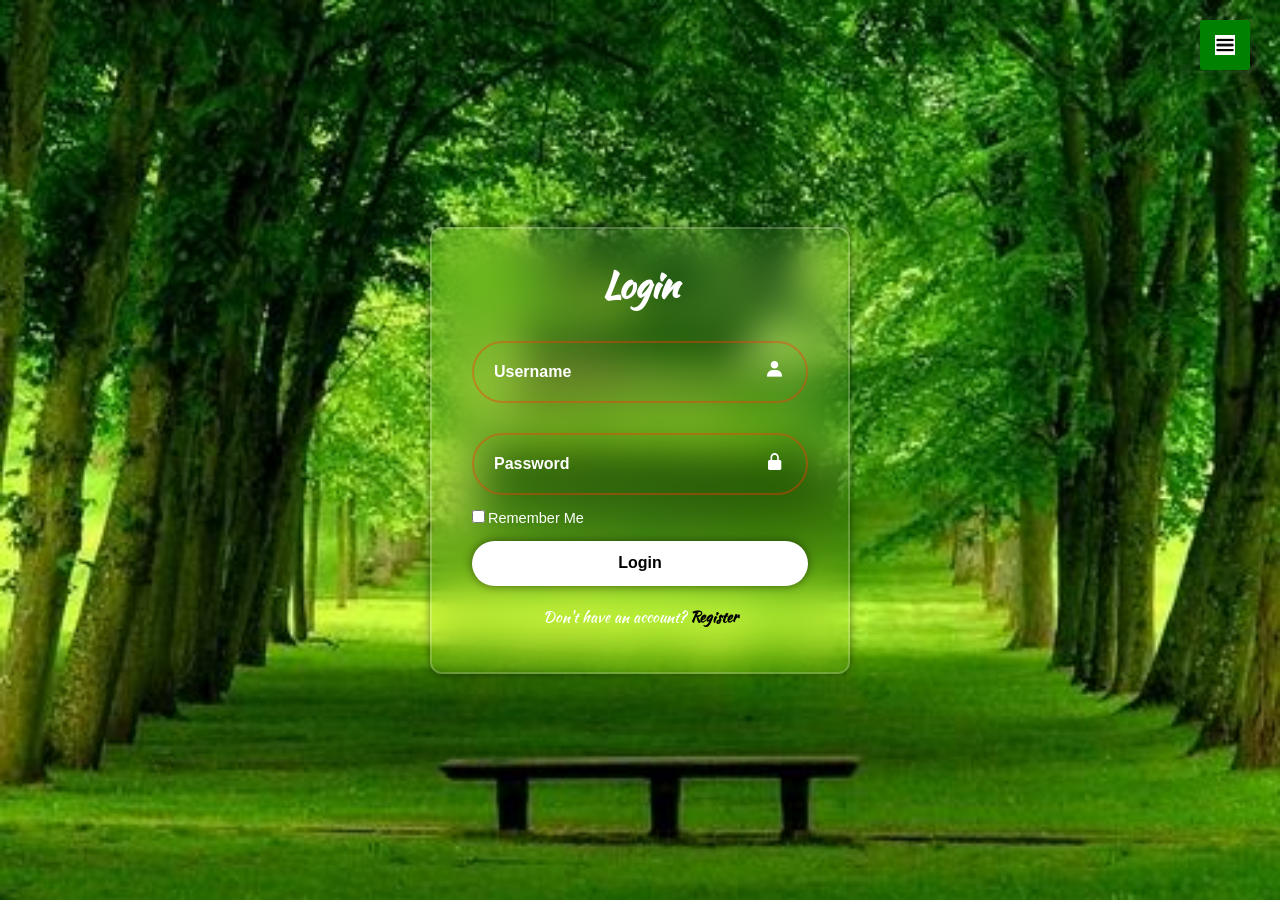
<file: index.html>
<!DOCTYPE html>
<html> 
  <head>   
  <title>Beautiful Landscapes</title>
  <link rel="stylesheet" href="style2.css">
  <link rel="stylesheet" href="style.css">
  <link href="https://unpkg.com/boxicons@2.1.4/css/boxicons.min.css" rel="stylesheet">
  <link href="https://fonts.googleapis.com/css2?family=Kaushan+Script&amp;display=swap" rel="stylesheet">
</head> 
<body>
<div class="wrapper">
  <form class="RMM">
      <h1>Login</h1>
      <div class="input-box">
        <input type="text" placeholder="Username" required="">  
        <i class="bx bxs-user"></i>
      </div>
      <div class="input-box">
          <input type="password" placeholder="Password" required="">
          <i class="bx bxs-lock-alt"></i>  
        </div>
        <div class="remember-forgot">
          <label><input type="checkbox">Remember Me</label>
          </div>
          <button type="submit" class="btn"><a href="home.html">Login</a></button>
        <div class="register-link">
          <p>Don't have an account? <a href="register.html">Register</a></p> 
        </div>
      </form> 
 
</div>
<div id="sideNav">
  <nav>
      <ul>
        <li><a href="home.html">Home</a></li>
         <li><a href="about.html">About</a></li>
          <li><a href="what.html">What People Says</a></li>
          <li><a href="contac.html">Contact Us</a></li> 
          
      </ul>
  </nav>
</div>
<div id="menuBtn">
  <img src="menu.jpg" id="menu"> 
    </div>
       <script>
          sideNav.style.right = "-250px";
        menuBtn.onclick = function(){ 
            if(sideNav.style.right == "-250px"){
                    sideNav.style.right = "0";
                    menu.src = "close.png"
                }
                
             else{
             sideNav.style.right = "0px";
             menu.src = "menu.jpg";
             }
         }
       </script>  
</body>
</html>
</file>
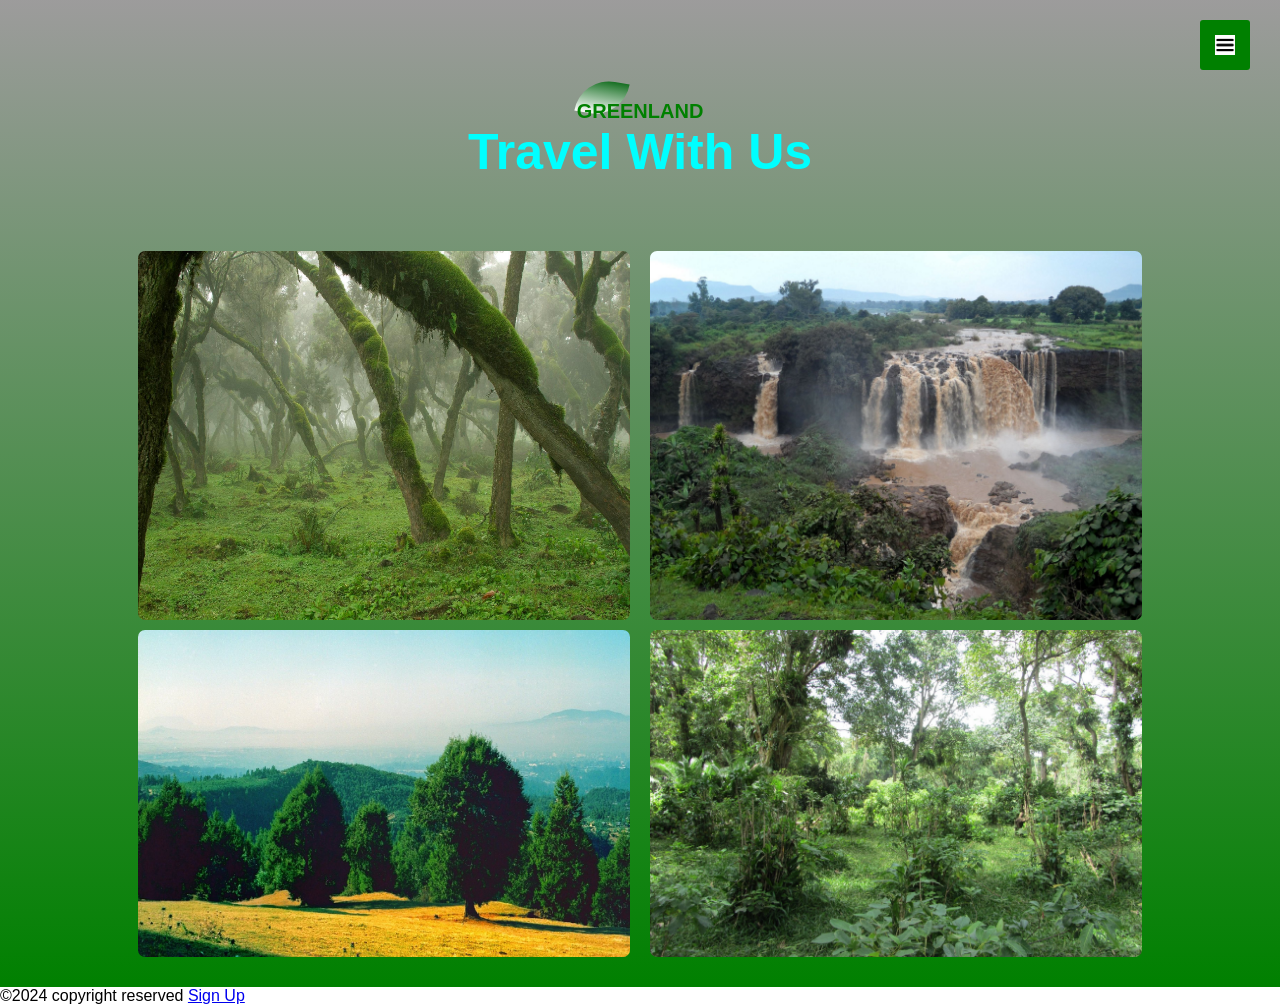
<file: about.html>
<html>
    <head>
        <title>Beautiful  Places</title>
         <link rel="stylesheet" href="style.css">
        <link href='https://unpkg.com/boxicons@2.1.4/css/boxicons.min.css' rel='stylesheet'>
        <link href="https://fonts.googleapis.com/css2?family=Kaushan+Script&display=swap" rel="stylesheet">
        </head>
    <body>
        <div id="sideNav">
            <nav>
                <ul>
                  <li><a href="home.html">Home</a></li>
                  <li><a href="what.html">What People Says</a></li>
                   <li><a href="contac.html">Contact Us</a></li> 
                   <li><a href="index.html">Sign Up</a></li>
                </ul>
            </nav>
        </div>
        <div id="menuBtn">
            <img src="menu.jpg" id="menu">
        </div>
        <script>
          sideNav.style.right = "-250px";
        menuBtn.onclick = function(){ 
            if(sideNav.style.right == "-250px"){
                    sideNav.style.right = "0";
                    menu.src = "close.png"
                }
                
             else{
             sideNav.style.right = "-250px";
             menu.src = "menu.jpg";
             }
         }
       </script>  
     
     <section id="about">
       <div class="title-text">
            <p>GREENLAND</p>
            <h1>Travel With Us</h1>
       </div>  
         <div class="about-box">
           <div class="Signle-about">
               <img src="bale mountains.jpg"> 
               <div class="overlay">
               <div class="about-desc">
                <h3>Bale Mountains</h3>
                 <hr>
                <p>The <b>Bale Mountains</b>(also known as the<b> Urgoma Mountains</b>) are mountain ranges in the Oromia Region of <b> southeast Ethiopia, south of the Awash River, part of the Ethiopian Highlands.</b> 
                     They include <b>Tullu<br><br>Demtu</b>, the second-highest mountain in Ethiopia <b>(4377 meters)</b>, and Mount Batu <b>(4307 meters)</b>.
                    The Bale Mountains National Park covers <br>  <b>2,200</b> square kilometers of these mountains. </p>
                    <br>  <b class="tave">YOU MUST TRAVEL </b>
               </div>
            </div>
           </div>
            <div class="Signle-about">
                <img src="blue nilles.jpg">
              <div class="overlay">
                <div class="about-desc">
                    <h3>Blue Nilles</h3>
                    <hr>
                    <p>The <b>Blue Nile Falls </b>is a waterfall on the Blue Nile river in West Gojjam, Amhara Region, Ethiopia. 
                        It is known as <b>Tis Abay</b> in Amharic, meaning 'great smoke'.
                        <br> It is situated on the upper course of the river, about 30 kilometres (19 mi) downstream from the town of Bahir Dar and Lake Tana. 
                        The falls are one of Ethiopia's best-known tourist attractions. </p>
                        <br>  <b class="tave">YOU MUST TRAVEL </b>
                </div>
              </div>
             </div>
            <div class="Signle-about">
                <img src="Entoto.jpg">
                <div class="overlay">
                <div class="about-desc">
                    <h3>Entoto Natural Park</h3>
                    <hr>
                    <p><b>Entoto Natural Park</b> (Amharic: <b>እንጦጦ ፓርክ</b>) is an natural park located northeast of Addis Ababa, Ethiopia on the southeastern slopes of Mount <br> <br> Entoto, 
                        covering an area of 1,300 hectares.
                         It is situated at an altitude of between 2,600 and 3,100 meters.</p>
                         <br> <b class="tave">YOU MUST TRAVEL </b>
                          
                   </div>
                </div>
            </div>
          <div class="Signle-about">
            <img src="chebera churchura.jpg"> 
            <div class="overlay">
            <div class="about-desc">
                <h3>Chebera Churchura National Park</h3>
                <hr>
                <p><b>Chebera Churchura National Park</b> is a national park located on the western side of the central Omo Gibe basin, in between the Dawro zone 
                  <br> and Konta woreda in South West Ethiopia Peoples Region<br><br> in the southwest of Ethiopia. 
                    The park is located 133 km south from Jimma and 483 km southwest from Addis Ababa.
                    The most beautiful place and adventurous place to travel.</p> 
                    <br><b class="tave">YOU MUST TRAVEL </b>
        </div>
       
    </section>
  <section>
    <footer class="footer">
     &copy;2024 copyright reserved
     <a href="index.html">Sign Up</a>
    </footer>
    </section>
    </body>
</html>
</file>
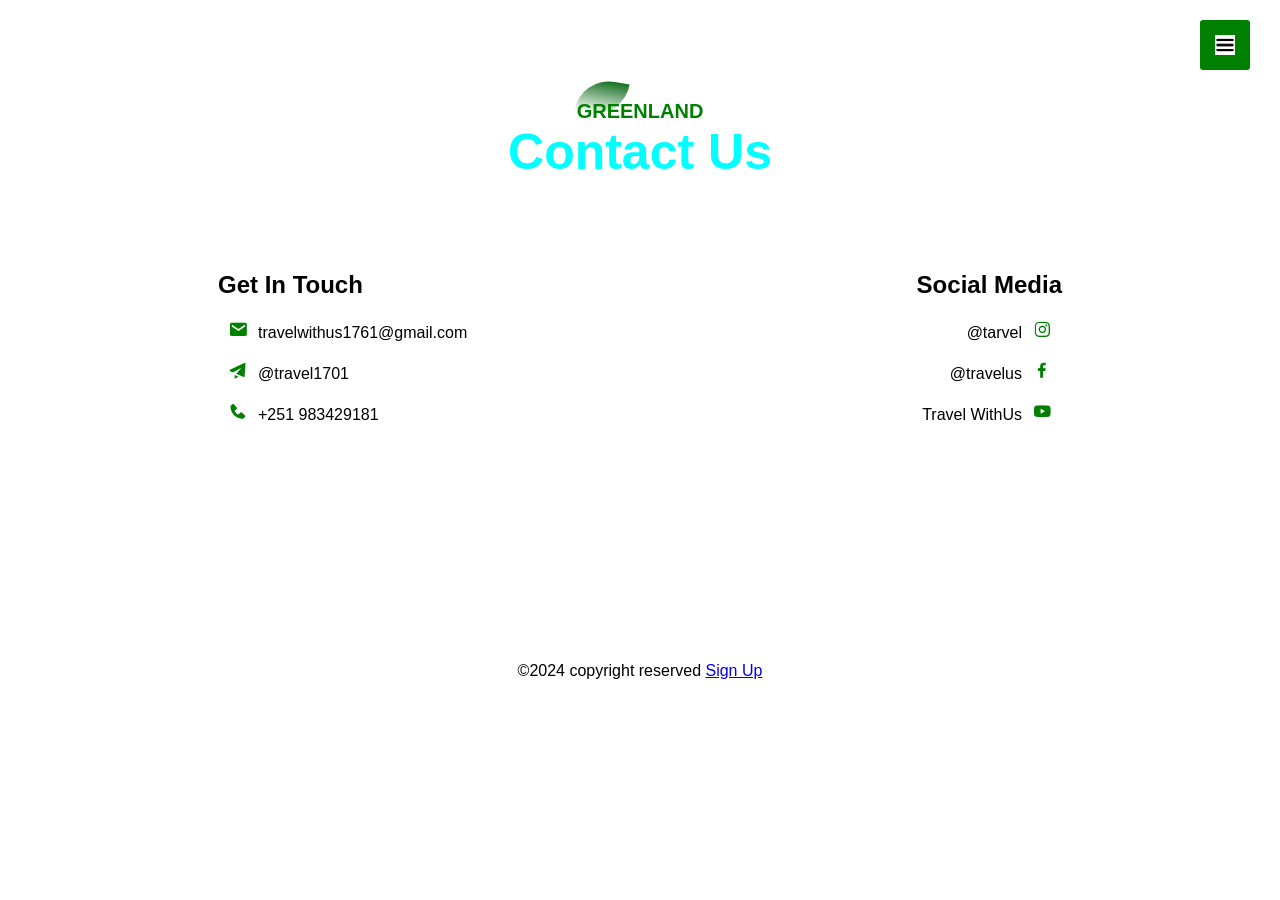
<file: contac.html>
<html>
    <head>
        <title>Beautiful  Places</title>
        <link rel="stylesheet" href="style.css">
        <link href='https://unpkg.com/boxicons@2.1.4/css/boxicons.min.css' rel='stylesheet'>
        <link href="https://fonts.googleapis.com/css2?family=Kaushan+Script&display=swap" rel="stylesheet">
     </head>
    <body> 
        <section id="contact">
            <div class="title-text">
                <p>GREENLAND</p>
                <h1>Contact Us</h1>
                </div>
            <div class="contact-row">
                <div class="contact-left"> 
                    <h1>Get In Touch</h1>
                    <p><i class='bx bxs-envelope' ></i>travelwithus1761@gmail.com</p>
                    <p><i class='bx bxs-paper-plane'></i>@travel1701</p>
                    <p><i class='bx bxs-phone'></i>+251 983429181</p> 
                </div>
                <div class="contact-right"> 
                    <h1>Social Media</h1>
                    <p>@tarvel<i class='bx bxl-instagram'></i></p>
                    <p>@travelus<i class='bx bxl-facebook'></i></p>
                    <p>Travel WithUs<i class='bx bxl-youtube'></i></p> 
                </div>
            </div> 
        <div id="sideNav">
            <nav>
                <ul>
                  <li><a href="home.html">Home</a></li>
                   <li><a href="about.html">About</a></li>
                    <li><a href="what.html">What People Says</a></li>
                   <li><a href="index.html">Sign Up</a></li>
                </ul>
            </nav>
        </div>
        <div id="menuBtn">
            <img src="menu.jpg" id="menu">
        </div>
        <script>
           
            sideNav.style.right = "-250px";
        menuBtn.onclick = function(){ 
            if(sideNav.style.right == "-250px"){
                sideNav.style.right = "0";
                menu.src = "close.png"
            }
            else{
             sideNav.style.right = "-250px";
             menu.src = "menu.jpg";
             }
         }
       </script> 
        </section>
        <section>
            <div class="foot">
                <footer>
                 &copy;2024 copyright reserved
                 <a href="index.html">Sign Up</a>
                </footer>
             </div> 
            </section> 
    </body>
    </html>
</file>
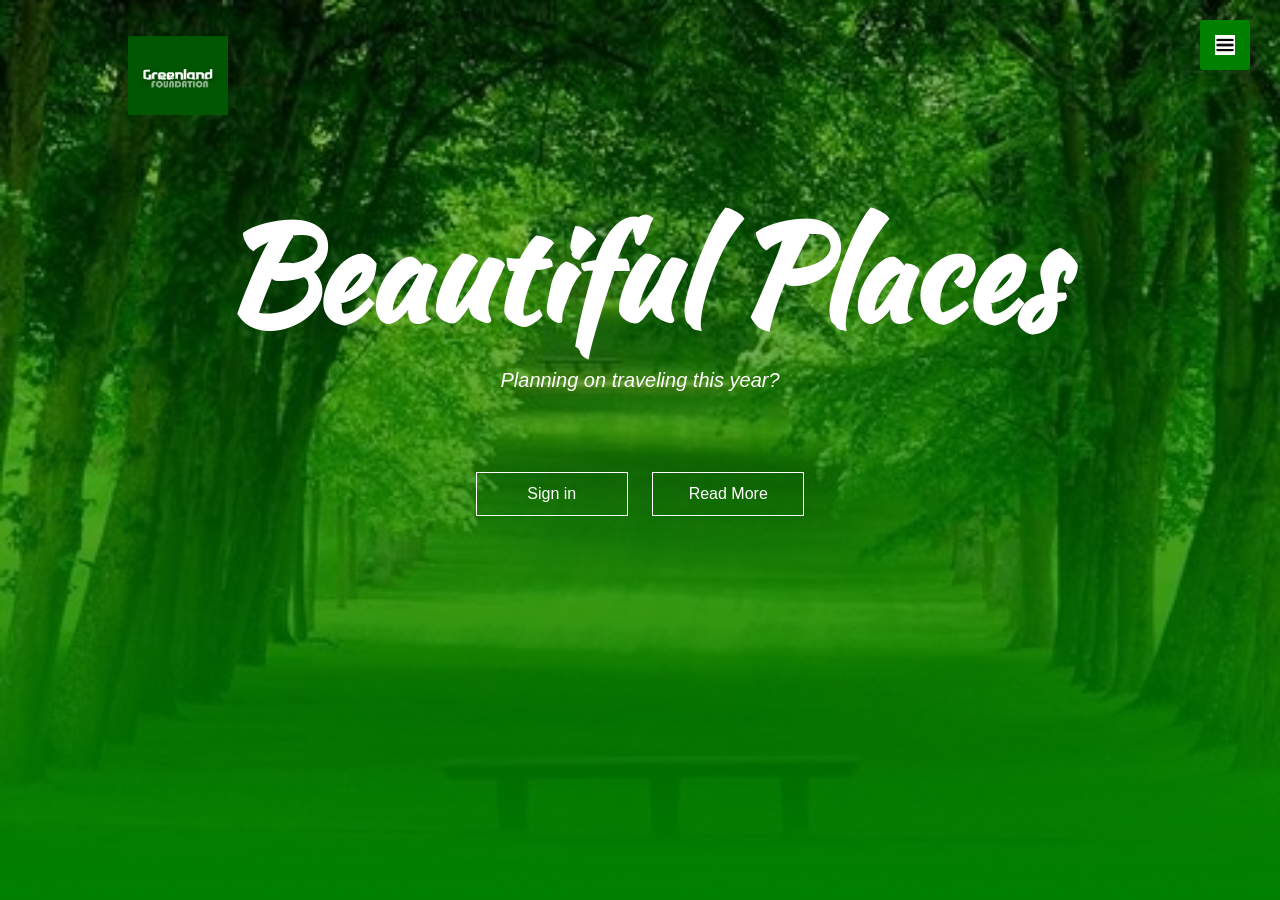
<file: home.html>
<html>
    <head>
        <title>Beautiful  Places</title>
        <link rel="stylesheet" href="style.css">
        <link href='https://unpkg.com/boxicons@2.1.4/css/boxicons.min.css' rel='stylesheet'>
        <link href="https://fonts.googleapis.com/css2?family=Kaushan+Script&display=swap" rel="stylesheet">
    </head>
    <body>
        <section id="banner">
        <img src="logo.jpg" class="logo"> 
        <div class="banner-text">
            <h1>Beautiful Places</h1>
            <p>Planning on traveling this year?</p>
            <div class="banner-btn">
                <a href="index.html"><span></span>Sign in</a>
                <a href="about.html"><span></span> Read More</a>
            </div>
        </div>
        </section>
        <div id="sideNav">
            <nav>
                <ul>
                  <li><a href="about.html">About</a></li>
                    <li><a href="what.html">What People Says</a></li>
                    <li><a href="contac.html">Contact Us</a></li> 
                    <li><a href="index.html">Sign up</a></li>
                </ul>
            </nav>
        </div>
        <div id="menuBtn">
            <img src="menu.jpg" id="menu">
        </div>
       <script> 
          
          sideNav.style.right = "-250px";
          menuBtn.onclick = function(){ 
            if(sideNav.style.right == "-250px"){
                sideNav.style.right = "0";
              menu.src = "close.png"
            }
            else{
             sideNav.style.right = "-250px";
             menu.src = "menu.jpg";
             }
            }
       </script>
    </body>
</html>
</file>
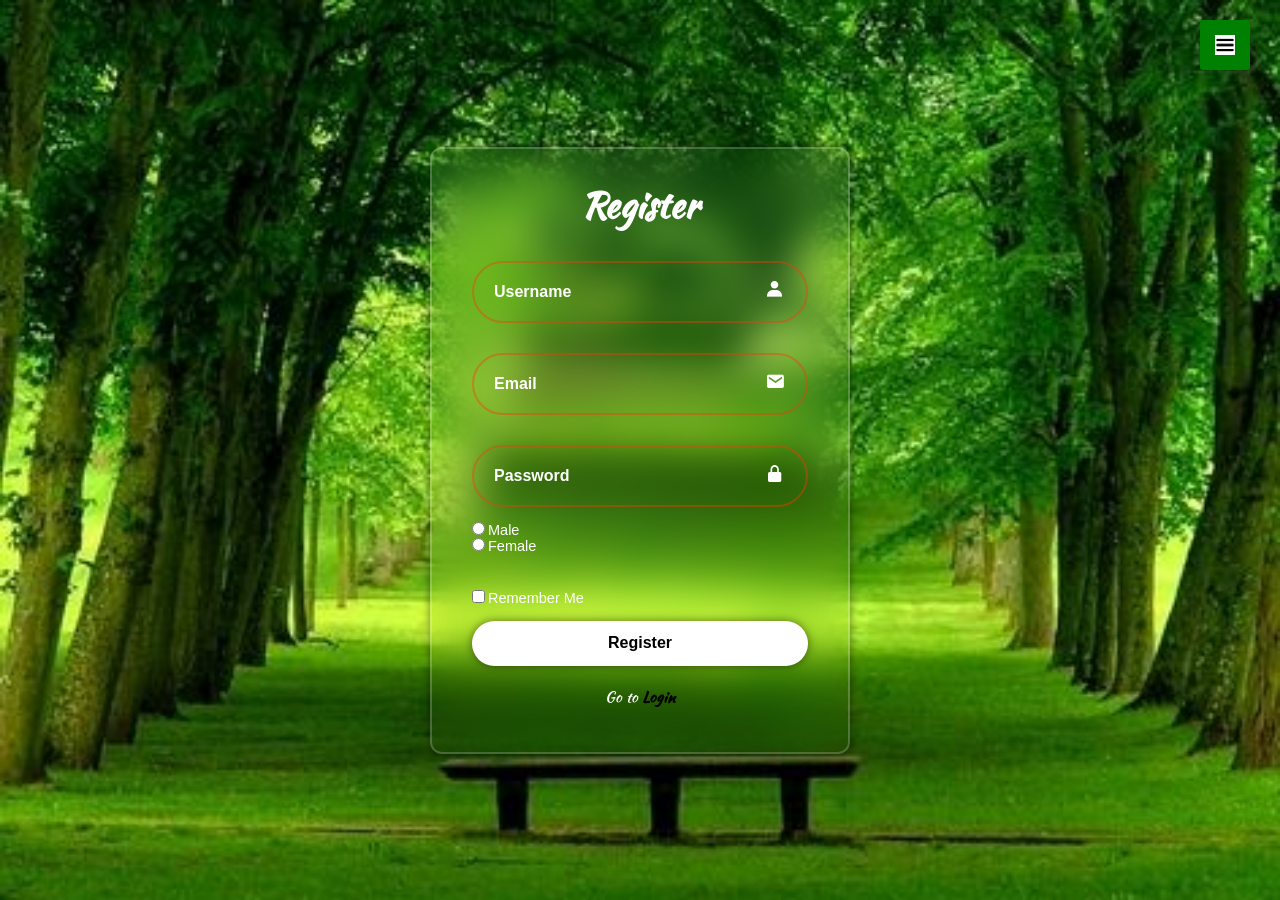
<file: register.html>
<!DOCTYPE html>
<html >
<head>   
    <title>Beautiful Landscapes</title>
    <link rel="stylesheet" href="style2.css">
    <link rel="stylesheet" href="style.css">
    <link href="https://fonts.googleapis.com/css2?family=Kaushan+Script&amp;display=swap" rel="stylesheet">
   <link href='https://unpkg.com/boxicons@2.1.4/css/boxicons.min.css' rel='stylesheet'>
  </head> 
  <body>
  <div class="wrapper"> 
      <form class="RMM">
        <h1>Register</h1>
        <div class="input-box">
          <input type="text" placeholder="Username" required>  
          <i class='bx bxs-user'></i>
        </div>
        <div class="input-box">
            <input type="text" placeholder="Email" required>  
            <i class='bx bxs-envelope'></i>
          </div>
        <div class="input-box">
            <input type="password" placeholder="Password" required>
            <i class='bx bxs-lock-alt' ></i>  
          </div>
          <div class="remember-forgot">
            <label><input type="radio">Male</label>
            </div>
            <div class="remember-forgot">
              <label><input type="radio">Female</label>
              </div>
             <br> <br>
          <div class="remember-forgot">
            <label><input type="checkbox">Remember Me</label>
            </div>
            <button type="submit" class="btn"> <a href="home.html">Register</a></button>
          <div class="register-link">
            <p>Go to <a href="index.html">Login</a></p> 
          </div>
        
    </form>
  </div>
  <div id="sideNav">
    <nav>
        <ul>
          <li><a href="home.html">Home</a></li>
           <li><a href="about.html">About</a></li>
            <li><a href="what.html">What People Says</a></li>
            <li><a href="contac.html">Contact Us</a></li> 
            
        </ul>
    </nav>
</div>
<div id="menuBtn">
    <img src="menu.jpg" id="menu">
</div>
  <script>
    sideNav.style.right = "-250px";
menuBtn.onclick = function(){ 
    if(sideNav.style.right == "-250px"){
        sideNav.style.right = "0";
        menu.src = "close.png"
    }
    else{
     sideNav.style.right = "-250px";
     menu.src = "menu.jpg";
     }
 }
</script> 
</body>
</html>
</file>
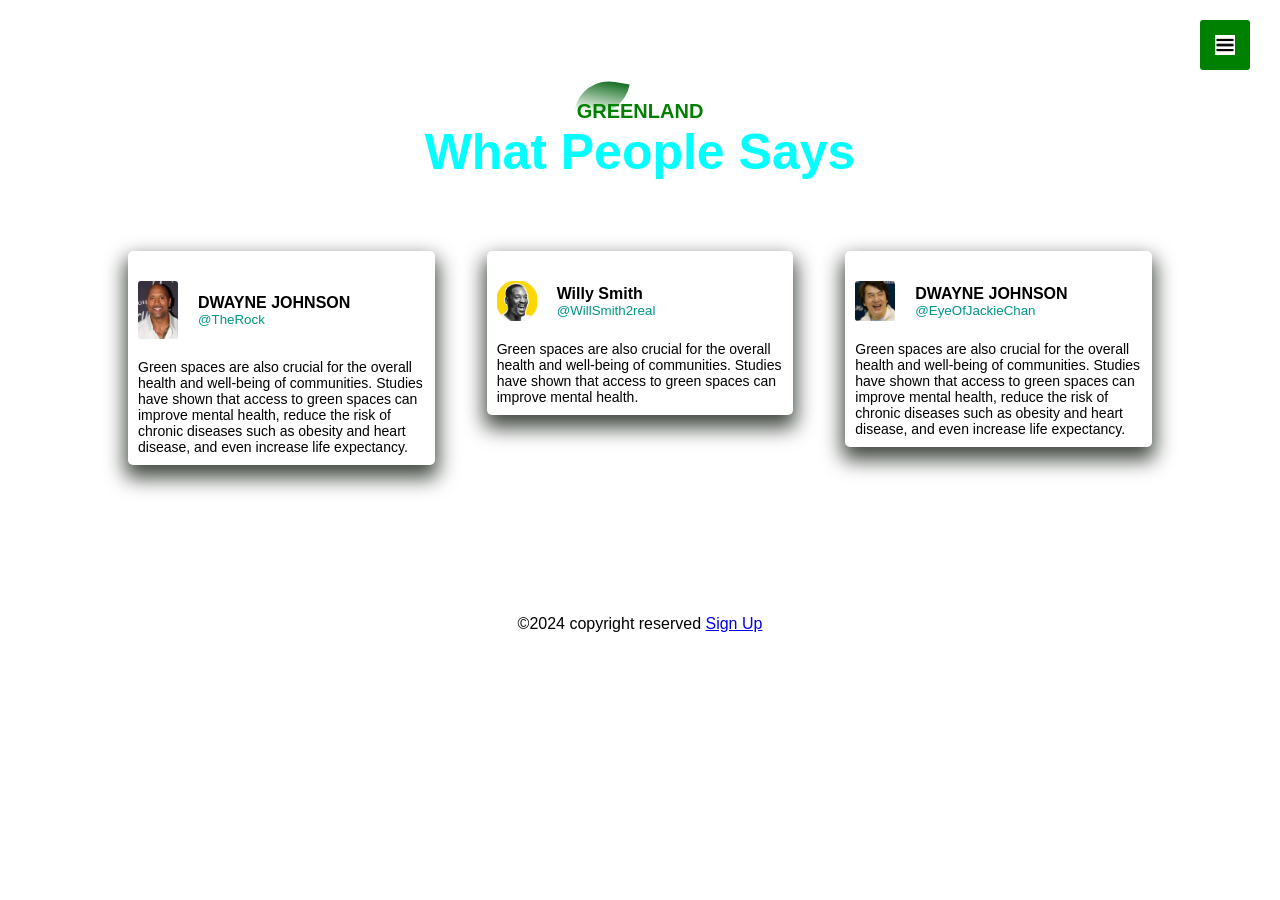
<file: what.html>
<html>
    <head>
        <title>Beautiful  Places</title>
        <link rel="stylesheet" href="style.css">
        <link href='https://unpkg.com/boxicons@2.1.4/css/boxicons.min.css' rel='stylesheet'>
        <link href="https://fonts.googleapis.com/css2?family=Kaushan+Script&display=swap" rel="stylesheet">
     </head>
    <body> 
        <div id="sideNav">
            <nav>
                <ul>
                  <li><a href="home.html">Home</a></li>
                   <li><a href="about.html">About</a></li>
                    <li><a href="contac.html">Contact Us</a></li> 
                    <li><a href="index.html">Sign Up</a></li>
                </ul>
            </nav>
        </div>
        <div id="menuBtn">
            <img src="menu.jpg" id="menu">
        </div>
        <script>
            sideNav.style.right = "-250px";
        menuBtn.onclick = function(){ 
            if(sideNav.style.right == "-250px"){
                sideNav.style.right = "0";
                menu.src = "close.png"
            }
            else{
             sideNav.style.right = "-250px";
             menu.src = "menu.jpg";
             }
         }
       </script>  
        <section id="service">
            <div class="title-text">
                <p>GREENLAND</p>
                <h1>What People Says</h1>
            </div>
            <div class="service-row">
              <div class="service-col">
                <div class="user">
                    <img src="rock.jpg">
                    <div class="user-info">
                        <h4>DWAYNE JOHNSON</h4>
                        <small>@TheRock</small>
                    </div>
                </div>
                <p>Green spaces are also crucial for the overall health and well-being of communities. 
                    Studies have shown that access to green spaces can improve mental health, 
                    reduce the risk of chronic diseases such as obesity and heart disease, 
                    and even increase life expectancy.</p>
               </div>
               <div class="service-col">
                 <div class="user">
                    <img src="will.jpg">
                    <div class="user-info">
                        <h4>Willy Smith</h4>
                        <small>@WillSmith2real</small>
                    </div>
                  </div>
                 <p>Green spaces are also crucial for the overall health and well-being of communities. 
                    Studies have shown that access to green spaces can improve mental health.
                    </p>
                </div>
               <div class="service-col">
                <div class="user">
                    <img src="Jackie Chan.jpg">
                    <div class="user-info">
                        <h4>DWAYNE JOHNSON</h4>
                        <small>@EyeOfJackieChan</small>
                    </div>
                </div>
                <p>Green spaces are also crucial for the overall health and well-being of communities. 
                    Studies have shown that access to green spaces can improve mental health, 
                    reduce the risk of chronic diseases such as obesity and heart disease, 
                    and even increase life expectancy.</p>
               </div>
            </div>
        </section>
         <div class="foot">
            <footer>
             &copy;2024 copyright reserved
             <a href="index.html">Sign Up</a>
            </footer>
         </div> 
    </body>
</html>
</file>
<file: style2.css>
*{
    margin: 0;
    padding: 0;
    box-sizing: border-box ;
    font-family: 'Poppins', sans-serif;
}
body{
    display: flex;
    justify-content:center ;
    align-items:center ;
    min-height: 100vh;
    background: url(banner.jpg) no-repeat;
    background-size: cover;
    background-position: center;

   
    
}
.wrapper{
    width: 420px;
    background: transparent;
    border: 2px solid rgba(255, 255, 255, .2);
    backdrop-filter: blur(20px);
    box-shadow: 0 0 10px rgba(0, 0, 0,.5);
    color: #fff;
    border-radius: 12px;
    padding: 30px 40px;
}
.wrapper h1{
    font-size: 36px;
    text-align: center;

}
.RMM h1{
    font-family: "Kaushan Script", cursive; 
}
.wrapper .input-box{
    position: relative;
    width: 100%;
    height: 50%;
    margin: 30px 0;
}
.input-box input{
    width: 100%;
    height: 100%;
    background: transparent;
    border: none;
    outline: none;
    border: 2px solid rgba(255, 55, 5, .4);
    border-radius: 200px;
    font-size: 16px;
    color: #000;
    padding: 20px 45px 20px 20px;

}
.input-box input::placeholder{
    color: #fff;
    font-weight: 700;
}
.input-box i{
    position: absolute;
    right: 13px;
    top: 30%;
    transform: translate(-50%);
    font-size: 20px;
    
}
.wrapper .remember-forgot{
    display: flex;
    justify-content: space-between;
    font-size: 14.5px;
    margin: -15px 0 15px;
}
.remember-forgot label input{
    accent-color: green;
    margin-right: 3px;
}


.wrapper .btn{
    width: 100%;
    height: 45px;
    background: #fff;
    border: none;
    outline: none;
    border-radius: 40px;
    box-shadow: 0 0 10px rgba(0, 0, 0,.5);
    font-size: 16px;
    color: #333;
    font-weight: 600;
}
.btn a{
    text-decoration: none;
    color: #000;
}
.wrapper .register-link{
    font-size: 14.5px;
    text-align: center;
    margin: 20px 0 15px;

}
.register-link p a{
    color:#000;
    text-decoration: none;
    font-weight: 600;
    font-family: "Kaushan Script", cursive; 
}
.register-link p{
    font-family: "Kaushan Script", cursive; 
    color:#fff;
}
.register-link p a:hover{
    text-decoration: underline;
}
</file>
<file: style.css>
*{
    margin: 0;
    padding: 0;
    font-family: 'Poppins', sans-serif;
}
#banner{
    background:linear-gradient(rgba(0,0,0,0.2),green), url(banner.jpg);
    background-size: cover;
    background-position: center;
    height: 100vh;
}
.logo{
    width: 100px;
    position: absolute;
    top: 4%;
    left: 10%;
}
.banner-text{
   text-align: center;
    color: #fff;
    padding-top: 180px; 
}
.banner-text h1{
    font-size: 130px;
    font-family: "Kaushan Script", cursive; 
}
.banner-text p{
    font-size: 20px;
    font-style: italic;
}
.banner-btn{
    margin: 70px auto 0;
}
.banner-btn a{
    width: 150px;
    text-decoration: none;
    display: inline-block;
    margin: 10px;
    padding: 12px 0;
    color: #fff;
    border: .5px solid #fff;
    position: relative;
     z-index: 1;
    transition: color 0.5s; 
  
}
.banner-btn a span{
width: 0;
height: 100%;
position: absolute;
top: 0;
left: 0;
background-color:#fff;
z-index: -1;
transition:0.5s ;
}
.banner-btn a:hover span{
width: 100%;
}
.banner-btn a:hover{
     color: green;
}
#sideNav{
    width: 200px;
    height: 100vh;
    position: fixed;
    right: -200px;
    top: 0;
    background: rgba(4, 30, 4, 0.537);
    z-index: 2;
    transition: 0.5s;
}
nav ul li{
    list-style: none;
    margin: 50px 20px;
}
nav ul li a{
    text-decoration: none;
    color: #fff;
}
#menuBtn{
    width: 50px;
    height: 50px;
    background:  green;
    text-align: center;
    position: fixed;
    right: 30px;
    top: 20px;
    border-radius: 3px;
    z-index: 3;
    cursor: pointer;
}
#menuBtn img{
    width: 20px;
    margin-top: 15px;
}


#about{
    width: 100%;
    padding: 100px 0 20px;
    background: linear-gradient(rgba(59, 57, 57, 0.5),green );
    background-size: cover;
    
}
.title-text{
    text-align: center;
    padding-bottom: 70px;
}
.title-text p{
    margin: auto;
    font-size: 20px;
    color: green;
    font-weight: bold;
    position: relative;
    z-index: 1;
    display: inline-block;
} 
.title-text p::after{
    content: '';
    width: 50px;
    height: 35px;
    background: linear-gradient(#166f22,#fff);
    position: absolute;
    z-index: -1;
    top: -20;
    left: 0;
    transform: rotate(10deg);
    border-top-left-radius: 35px;
    border-bottom-right-radius: 35px;
}
.title-text h1{
     color: aqua; 
   font-size: 50px;
   } 
.about-box{
    width: 80%;
    display: flex;
    flex-wrap: wrap;
    justify-content: space-around;
    margin: auto;
} 
.Signle-about{
   flex-basis: 48%;
   text-align: center;
   border-radius: 7px;
   margin-bottom: 10px;
   color: #fff;
   position: relative;
}
.Signle-about img{
    width: 100%;
    border-radius: 7px;
    height: 100%;
}
.overlay{
    width: 100%;
    height: 100%;
    position: absolute;
    top: 0;
    border-radius: 7px;
    cursor: pointer;
    background: linear-gradient(rgba(0,0,0,0.5),green);
    opacity: 0;
    transition: 1s;
}
.Signle-about:hover .overlay{
    opacity: 1;
}
.about-desc{
    width: 80%;
    position: absolute;
    bottom: 0;
    left: 50%;
    opacity: 0;
    transform: translateX(-50%);
    transition: 1s;
}
hr{
    background: #fff;
    height: 2px;
    border: 0;
    margin: 15px auto;
    width: 50%;
}
.about-desc p{
    font-size: 14px;
}
.tave{
    background:linear-gradient(red,green);
    
}
.Signle-about:hover .about-desc{
    bottom:40%;
    opacity: 1;
} 

#service{
    width: 100%;
    padding: 100px 0 20px;
    
}
.service-row{
    width: 80%;
    margin: auto;
    display: flex;
    justify-content: space-between;
    align-items: flex-start;
    flex-wrap: wrap;
}
.service-col{
    flex-basis: 28%;
    padding: 10px;              
    margin-bottom: 30px;
    border-radius: 5px;
    box-shadow: 0 10px 20px 3px #030c01be;
    transition: transform .5s;
}
 .service-col p{
    font-size: 14px;
 }  
  .user{
    display: flex;
    align-items: center;
    margin: 20px 0;
  } 
  .user img{
    width: 40px;
    margin-right: 20px;
    border-radius: 3px;
  } 
  .user-info small{
    color: #009688;
  }
  .service-col:hover{
    transform: translateY(-7px);
  }


  #contact{
    padding: 100px 100px 100px;
    background:#fff;
} 
.contact-row{
    width: 80%;
    margin: 0 auto;
    display: flex;
    justify-content: space-between;
}
.contact-left,.contact-right{
    padding: 10px;
    margin-bottom: 20px;
}
.contact-right{
    text-align: right;
}
.contact-row h1{
   margin: 10px 0;
}
.contact-row p{
    line-height: 35px;
}
.contact-left .bx,.contact-right .bx{
    font-size: 20px;
    color: green;
    margin: 10px;
}
.foot{
    margin: 100px; 
    text-align: center;
}
</file>
